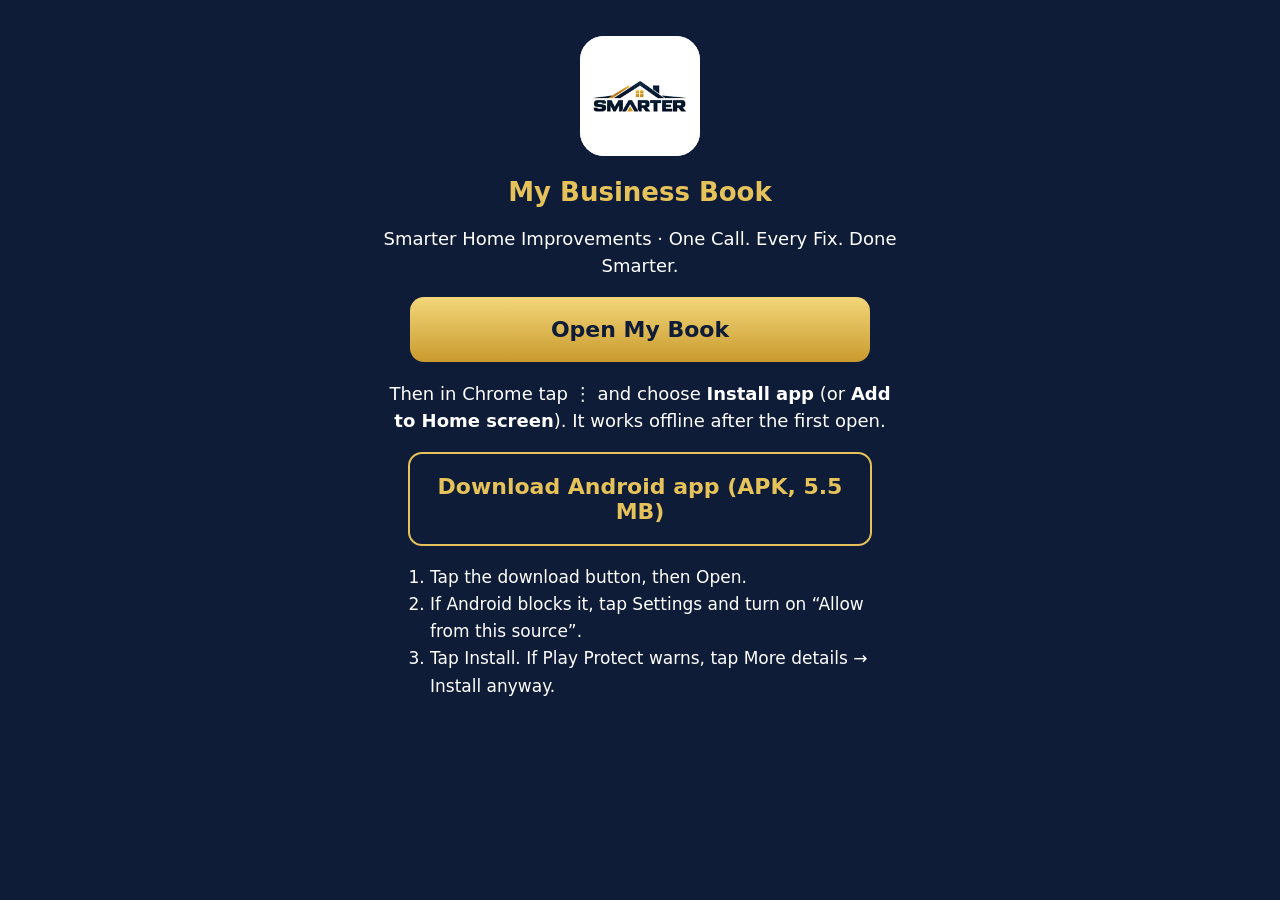
<file: index.html>
<!doctype html><html lang="en"><head><meta charset="utf-8"><meta name="viewport" content="width=device-width,initial-scale=1">
<title>My Business Book — Smarter Home Improvements</title><link rel="icon" href="icon.png">
<style>body{margin:0;font-family:system-ui,sans-serif;background:#0e1c38;color:#fff;text-align:center;padding:24px}
img{width:120px;border-radius:24px;background:#fff;margin-top:12px}h1{color:#e6c25a;font-size:26px}p{font-size:18px;line-height:1.5;max-width:520px;margin:12px auto}
a.b{display:block;max-width:420px;margin:18px auto;padding:20px;border-radius:14px;font-size:22px;font-weight:700;text-decoration:none}
.g{background:linear-gradient(#f3d77a,#c99a2e);color:#0e1c38}.o{border:2px solid #e6c25a;color:#e6c25a}ol{text-align:left;max-width:460px;margin:0 auto;font-size:17px;line-height:1.6}</style></head>
<body><img src="icon.png" alt="Smarter Home Improvements logo"><h1>My Business Book</h1><p>Smarter Home Improvements · One Call. Every Fix. Done Smarter.</p>
<a class="b g" href="app/">Open My Book</a>
<p>Then in Chrome tap ⋮ and choose <b>Install app</b> (or <b>Add to Home screen</b>). It works offline after the first open.</p>
<a class="b o" href="SmarterBusinessBook.apk" download>Download Android app (APK, 5.5 MB)</a>
<ol><li>Tap the download button, then Open.</li><li>If Android blocks it, tap Settings and turn on “Allow from this source”.</li><li>Tap Install. If Play Protect warns, tap More details → Install anyway.</li></ol>
</body></html>
</file>
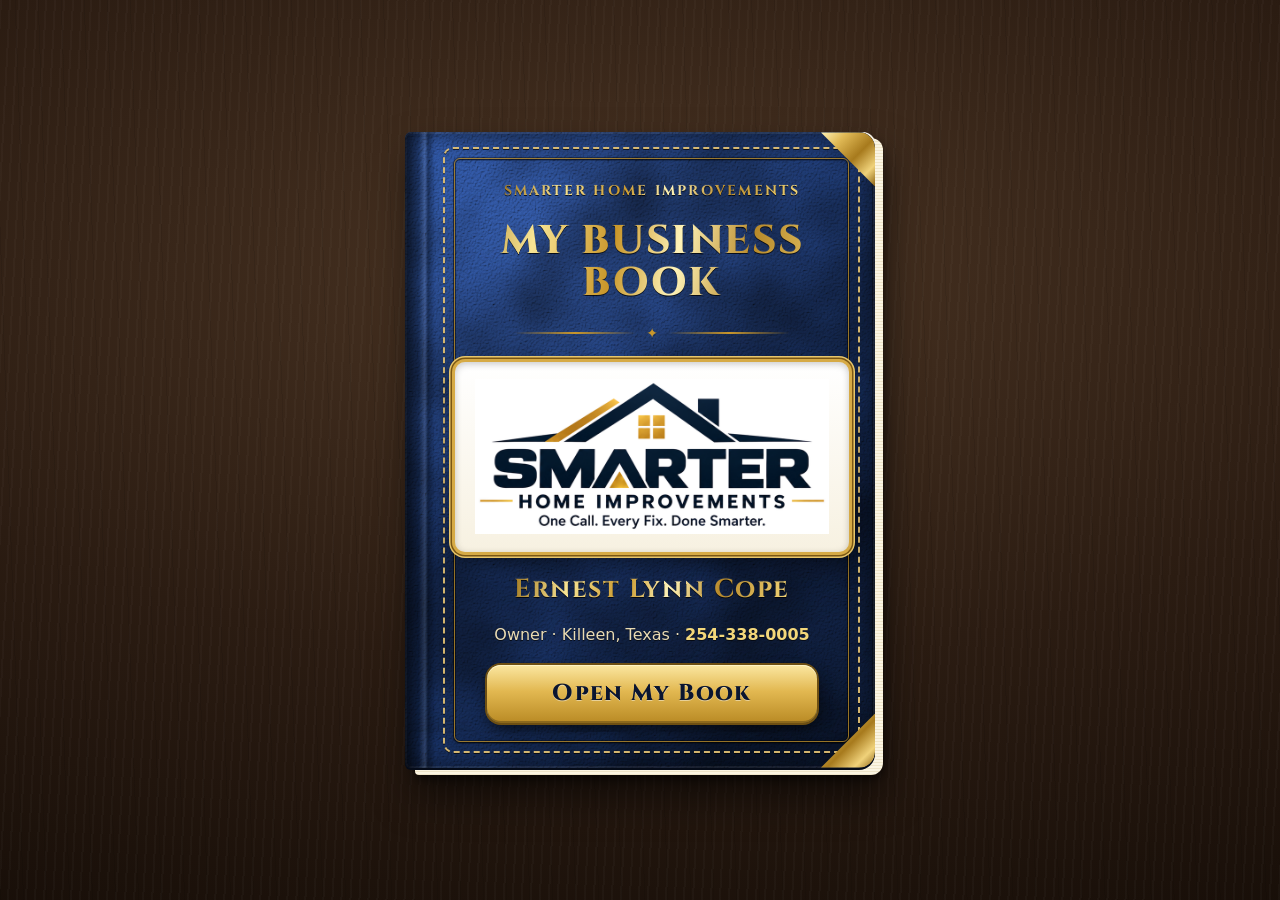
<file: app/index.html>
<!doctype html>
<html lang="en">
<head>
<meta charset="utf-8">
<meta name="viewport" content="width=device-width, initial-scale=1, viewport-fit=cover">
<title>Smarter Home Improvements — My Business Book</title>
<meta name="description" content="Smarter Home Improvements — My Business Book. Jobs, customers, estimates, invoices, payroll and more for Ernest Lynn Cope, Killeen, Texas. Works offline.">
<meta name="theme-color" content="#0e1c38">
<meta name="color-scheme" content="light">
<meta name="mobile-web-app-capable" content="yes">
<meta name="apple-mobile-web-app-capable" content="yes">
<meta name="apple-mobile-web-app-title" content="Business Book">
<meta name="apple-mobile-web-app-status-bar-style" content="black-translucent">
<link rel="manifest" href="manifest.webmanifest">
<link rel="icon" href="favicon.ico" sizes="any">
<link rel="icon" type="image/png" sizes="32x32" href="icons/favicon-32.png">
<link rel="apple-touch-icon" href="icons/apple-touch-icon.png">
<link rel="preload" href="assets/logo-800.png" as="image">
<link rel="stylesheet" href="css/app.css">
</head>
<body>
<a class="skip" href="#view">Skip to content</a>

<!-- ============ COVER ============ -->
<section id="cover-screen" class="cover-screen" aria-label="Book cover">
  <div class="book3d">
    <div class="first-page" aria-hidden="true">
      <img src="assets/logo-800.png" alt="" width="800" height="350">
      <p class="fp-title">Welcome back, Lynn.</p>
      <p class="fp-sub">One job, one plan, one day at a time.</p>
    </div>
    <div class="cover-board">
      <div class="cover-front">
        <div class="spine-hinge" aria-hidden="true"></div>
        <div class="stitch" aria-hidden="true"></div>
        <span class="corner tl" aria-hidden="true"></span><span class="corner tr" aria-hidden="true"></span><span class="corner bl" aria-hidden="true"></span><span class="corner br" aria-hidden="true"></span>
        <div class="cover-content">
          <p class="foil cover-kicker">Smarter Home Improvements</p>
          <h1 class="foil cover-title">My Business Book</h1>
          <div class="rule" aria-hidden="true"><span></span>✦<span></span></div>
          <div class="logo-plate">
            <img src="assets/logo-800.png" alt="Smarter Home Improvements logo — One Call. Every Fix. Done Smarter." width="800" height="350" id="cover-logo">
          </div>
          <p class="foil cover-owner">Ernest Lynn Cope</p>
          <p class="cover-meta">Owner · Killeen, Texas · <a href="tel:2543380005">254-338-0005</a></p>
          <button type="button" id="open-book" class="btn-open"><span>Open My Book</span></button>
          <button type="button" id="cover-install" class="btn-install" hidden>Install on home screen</button>
        </div>
      </div>
      <div class="cover-inside" aria-hidden="true"></div>
    </div>
  </div>
  <p id="offline-note" class="offline-note" hidden>Offline — your book still works and saves on this phone.</p>
</section>

<!-- ============ PIN LOCK ============ -->
<section id="lock" class="lock" hidden role="dialog" aria-modal="true" aria-labelledby="lock-title">
  <div class="lock-card">
    <img src="icons/icon-192.png" alt="" class="lock-logo" width="72" height="72">
    <h2 id="lock-title">Enter your PIN</h2>
    <p id="lock-msg" class="lock-msg" aria-live="polite"></p>
    <div id="pin-dots" class="pin-dots" role="status"></div>
    <input id="pin-input" class="vh" type="password" inputmode="numeric" autocomplete="off" aria-hidden="true" tabindex="-1">
    <div id="keypad" class="keypad">
      <button type="button" data-k="1">1</button><button type="button" data-k="2">2</button><button type="button" data-k="3">3</button>
      <button type="button" data-k="4">4</button><button type="button" data-k="5">5</button><button type="button" data-k="6">6</button>
      <button type="button" data-k="7">7</button><button type="button" data-k="8">8</button><button type="button" data-k="9">9</button>
      <button type="button" data-k="del" aria-label="Erase last number" class="k-fn">⌫</button><button type="button" data-k="0">0</button><button type="button" data-k="ok" class="k-ok" aria-label="OK">OK</button>
    </div>
    <div class="lock-links">
      <button type="button" id="lock-cancel" class="linkish">Back to cover</button>
      <button type="button" id="lock-forgot" class="linkish">Forgot PIN?</button>
    </div>
  </div>
</section>

<!-- ============ OPEN BOOK ============ -->
<div id="book" class="book" hidden>
  <header class="topbar">
    <button type="button" id="btn-back" class="icon-btn" aria-label="Back"><svg class="ic" viewBox="0 0 24 24" aria-hidden="true"><path d="M19 12H5M12 19l-7-7 7-7"/></svg></button>
    <button type="button" id="btn-home" class="icon-btn" aria-label="Front of book"><svg class="ic" viewBox="0 0 24 24" aria-hidden="true"><path d="M3 10.5 12 3l9 7.5"/><path d="M5 9.5V21h14V9.5"/></svg></button>
    <div class="tb-title" id="tb-title">My Business Book</div>
    <span id="net" class="net on" role="status"></span>
    <button type="button" id="btn-search" class="icon-btn" aria-label="Search"><svg class="ic" viewBox="0 0 24 24" aria-hidden="true"><circle cx="11" cy="11" r="7"/><path d="m21 21-4.3-4.3"/></svg></button>
    <button type="button" id="btn-bell" class="icon-btn" aria-label="Reminders"><svg class="ic" viewBox="0 0 24 24" aria-hidden="true"><path d="M18 8a6 6 0 0 0-12 0c0 7-3 9-3 9h18s-3-2-3-9"/><path d="M13.7 21a2 2 0 0 1-3.4 0"/></svg><span id="bell-badge" class="bell-badge" hidden>0</span></button>
    <button type="button" id="btn-lock" class="icon-btn" aria-label="Lock book"><svg class="ic" viewBox="0 0 24 24" aria-hidden="true"><rect x="4" y="11" width="16" height="10" rx="2"/><path d="M8 11V7a4 4 0 0 1 8 0v4"/></svg></button>
  </header>
  <div class="book-body">
    <nav id="tabs" class="tabs" aria-label="Book sections"></nav>
    <main id="page" class="page">
      <div class="page-inner">
        <div id="view" class="view" tabindex="-1"></div>
      </div>
    </main>
  </div>
</div>

<div id="modal-root"></div>
<div id="toast" class="toast" role="status" aria-live="polite"></div>
<div id="print-area" aria-hidden="true"></div>
<noscript><p style="padding:20px;font:18px sans-serif">This book needs JavaScript turned on.</p></noscript>

<script src="js/native.js" defer></script>
<script src="js/store.js" defer></script>
<script src="js/calc.js" defer></script>
<script src="js/ui-core.js" defer></script>
<script src="js/fields.js" defer></script>
<script src="js/pdf.js" defer></script>
<script src="js/sections.js" defer></script>
<script src="js/app.js" defer></script>
</body>
</html>
</file>
<file: app/css/app.css>
/* ===== Smarter Home Improvements — My Business Book ===== */
@font-face { font-family: 'Cinzel'; src: url('../fonts/Cinzel.woff2') format('woff2'); font-weight: 400 900; font-display: swap; }
@font-face { font-family: 'Lora'; src: url('../fonts/Lora.woff2') format('woff2'); font-weight: 400 700; font-display: swap; }
:root {
  --navy-950: #070f22; --navy-900: #0a1530; --navy-800: #0e1c38; --navy-700: #13254a; --navy-600: #1b3262; --navy-500: #27427a;
  --gold: #c9972b; --gold-light: #f3d77a; --gold-dark: #8a6418; --gold-text: #7a5410;
  --paper: #fbf6e8; --paper-2: #f3ead2; --paper-line: #e3d6b4; --card: #fffdf7;
  --ink: #1b2232; --muted: #555d6e; --ok: #1f7a3d; --warn: #9a5b00; --bad: #b3261e; --info: #1d4f91;
  --tab: #c9972b;
  --r: 12px;
  --shadow: 0 1px 2px rgba(20, 20, 40, .12), 0 4px 14px rgba(20, 20, 40, .10);
  --font: Roboto, 'Segoe UI', system-ui, -apple-system, 'Helvetica Neue', Arial, sans-serif;
  --serif: 'Lora', Georgia, 'Times New Roman', serif;
  --display: 'Cinzel', 'Lora', Georgia, serif;
  --leather-grain: url("data:image/svg+xml;utf8,<svg xmlns='http://www.w3.org/2000/svg' width='260' height='260'><filter id='l' x='0' y='0'><feTurbulence type='fractalNoise' baseFrequency='0.62' numOctaves='3' seed='11' stitchTiles='stitch'/><feDiffuseLighting lighting-color='%23ffffff' surfaceScale='2.4'><feDistantLight azimuth='235' elevation='52'/></feDiffuseLighting></filter><rect width='100%' height='100%' filter='url(%23l)'/></svg>");
  --leather-mottle: url("data:image/svg+xml;utf8,<svg xmlns='http://www.w3.org/2000/svg' width='600' height='600'><filter id='m'><feTurbulence type='fractalNoise' baseFrequency='0.008' numOctaves='3' seed='4'/><feColorMatrix values='0 0 0 0 0  0 0 0 0 0  0 0 0 0 0  0 0 0 0.9 -0.25'/></filter><rect width='100%' height='100%' filter='url(%23m)'/></svg>");
  --paper-grain: url("data:image/svg+xml;utf8,<svg xmlns='http://www.w3.org/2000/svg' width='200' height='200'><filter id='p'><feTurbulence type='fractalNoise' baseFrequency='0.9' numOctaves='2' seed='3' stitchTiles='stitch'/><feColorMatrix values='0 0 0 0 0.45  0 0 0 0 0.36  0 0 0 0 0.2  0 0 0 0.07 0'/></filter><rect width='100%' height='100%' filter='url(%23p)'/></svg>");
}
* { box-sizing: border-box; }
html { -webkit-text-size-adjust: 100%; text-size-adjust: 100%; }
html, body { margin: 0; height: 100%; }
body { font-family: var(--font); font-size: 18px; line-height: 1.45; color: var(--ink); background: var(--navy-900); -webkit-tap-highlight-color: transparent; overscroll-behavior-y: none; }
button, input, select, textarea { font: inherit; color: inherit; }
button { cursor: pointer; }
img { max-width: 100%; }
a { color: var(--info); }
[hidden] { display: none !important; }
.vh { position: absolute !important; width: 1px; height: 1px; overflow: hidden; clip: rect(0 0 0 0); clip-path: inset(50%); white-space: nowrap; border: 0; padding: 0; margin: -1px; }
.skip { position: absolute; left: -9999px; top: 0; z-index: 100; background: var(--gold); color: var(--navy-900); padding: 12px 16px; font-weight: 700; }
.skip:focus { left: 8px; top: 8px; }
:focus-visible { outline: 3px solid var(--gold); outline-offset: 2px; }
.ic { width: 24px; height: 24px; fill: none; stroke: currentColor; stroke-width: 2; stroke-linecap: round; stroke-linejoin: round; flex: none; }

/* ---------- Leather base ---------- */
.leather, .cover-front, .book, .lock, .topbar {
  background-color: var(--navy-700);
  background-image: var(--leather-mottle), radial-gradient(120% 90% at 25% 15%, rgba(80, 120, 200, .18), transparent 60%), radial-gradient(90% 80% at 85% 95%, rgba(0, 0, 0, .45), transparent 65%), linear-gradient(150deg, #1b3466 0%, #13254a 45%, #0c1a36 100%);
}
.cover-front::before, .book::before, .lock::before, .topbar::before {
  content: ''; position: absolute; top: 0; right: 0; bottom: 0; left: 0; inset: 0; pointer-events: none; background-image: var(--leather-grain); background-size: 260px 260px; mix-blend-mode: overlay; opacity: .55; border-radius: inherit;
}

/* ---------- Cover screen ---------- */
.cover-screen {
  position: fixed; top: 0; right: 0; bottom: 0; left: 0; inset: 0; display: flex; flex-direction: column; align-items: center; justify-content: center; padding: max(14px, env(safe-area-inset-top)) 14px max(14px, env(safe-area-inset-bottom));
  background: radial-gradient(120% 80% at 50% 30%, #4a3423 0%, #2b1c12 55%, #170e08 100%);
  overflow: hidden;
}
.cover-screen::before { content: ''; position: absolute; top: 0; right: 0; bottom: 0; left: 0; inset: 0; background: repeating-linear-gradient(93deg, rgba(255, 255, 255, .025) 0 2px, transparent 2px 9px), repeating-linear-gradient(88deg, rgba(0, 0, 0, .08) 0 1px, transparent 1px 23px); pointer-events: none; }
.book3d { position: relative; width: min(94vw, 470px, calc((100dvh - 34px) * 0.74)); aspect-ratio: 0.74; perspective: 2200px; }
@supports not (height: 100dvh) { .book3d { width: min(94vw, 470px, calc((100vh - 34px) * 0.74)); } }
.book3d::before { /* page block edges */
  content: ''; position: absolute; top: 6px; bottom: -7px; left: 10px; right: -8px; border-radius: 4px 12px 12px 4px;
  background: repeating-linear-gradient(0deg, #efe5c9 0 1px, #fbf5e2 1px 3px); box-shadow: 0 18px 40px rgba(0, 0, 0, .6), 0 4px 10px rgba(0, 0, 0, .5);
}
.first-page { position: absolute; top: 0; right: 0; bottom: 0; left: 4px; inset: 0 0 0 4px; border-radius: 4px 12px 12px 4px; background: var(--paper); background-image: var(--paper-grain), linear-gradient(90deg, rgba(0, 0, 0, .14), transparent 9%); display: flex; flex-direction: column; align-items: center; justify-content: center; padding: 10%; text-align: center; }
.first-page img { width: 82%; height: auto; }
.fp-title { font-family: var(--serif); font-style: italic; font-size: clamp(22px, 6vw, 30px); color: var(--navy-700); margin: 18px 0 4px; }
.fp-sub { font-family: var(--serif); color: var(--gold-text); font-size: clamp(16px, 4.2vw, 19px); margin: 0; }
.cover-board { position: absolute; top: 0; right: 0; bottom: 0; left: 0; inset: 0; transform-origin: left center; transform-style: preserve-3d; transition: transform 1.2s cubic-bezier(.55, .06, .3, 1); }
.book3d.opening .cover-board { transform: rotateY(-176deg); }
.cover-front, .cover-inside { position: absolute; top: 0; right: 0; bottom: 0; left: 0; inset: 0; border-radius: 6px 16px 16px 6px; backface-visibility: hidden; -webkit-backface-visibility: hidden; }
.cover-front { overflow: hidden; box-shadow: inset 0 0 0 2px rgba(255, 255, 255, .05), inset 0 0 26px rgba(0, 0, 0, .55), inset -3px 0 0 rgba(0, 0, 0, .35), 0 2px 0 #050b18; }
.cover-inside { transform: rotateY(180deg); background: #0d1b38; background-image: radial-gradient(circle at 20% 30%, rgba(201, 151, 43, .25) 0 2px, transparent 3px), radial-gradient(circle at 70% 60%, rgba(255, 255, 255, .12) 0 1px, transparent 2px), linear-gradient(135deg, #1a2f5c, #0b1631); background-size: 22px 22px, 15px 15px, auto; }
.cover-inside::after { content: ''; position: absolute; top: 14px; right: 14px; bottom: 14px; left: 14px; inset: 14px; border: 2px solid rgba(201, 151, 43, .6); border-radius: 8px; }
.spine-hinge { position: absolute; top: 0; bottom: 0; left: 0; width: 34px; background: linear-gradient(90deg, rgba(0, 0, 0, .55) 0, rgba(0, 0, 0, .25) 14px, rgba(255, 255, 255, .10) 20px, rgba(0, 0, 0, .35) 23px, transparent 30px); z-index: 1; }
.stitch { position: absolute; top: 15px; right: 15px; bottom: 15px; left: 38px; inset: 15px 15px 15px 38px; border: 2.5px dashed rgba(234, 200, 120, .9); border-radius: 10px; z-index: 1; filter: drop-shadow(0 1.5px 0 rgba(0, 0, 0, .7)); }
.stitch::after { content: ''; position: absolute; top: 9px; right: 9px; bottom: 9px; left: 9px; inset: 9px; border: 1.5px solid rgba(201, 151, 43, .75); border-radius: 6px; box-shadow: 0 0 0 1px rgba(0, 0, 0, .35), inset 0 0 0 1px rgba(0, 0, 0, .3); }
.corner { position: absolute; width: 54px; height: 54px; z-index: 2; background: linear-gradient(135deg, #fff2b5 0%, #e0b955 25%, #a77a1d 55%, #f0d27a 80%, #8d6416 100%); box-shadow: 0 2px 4px rgba(0, 0, 0, .55); }
.corner.tl { top: 0; left: 0; clip-path: polygon(0 0, 100% 0, 0 100%); display: none; }
.corner.bl { bottom: 0; left: 0; clip-path: polygon(0 0, 0 100%, 100% 100%); display: none; }
.corner.tr { top: 0; right: 0; clip-path: polygon(0 0, 100% 0, 100% 100%); border-top-right-radius: 16px; }
.corner.br { bottom: 0; right: 0; clip-path: polygon(100% 0, 100% 100%, 0 100%); border-bottom-right-radius: 16px; }
.cover-content { position: absolute; top: 30px; right: 26px; bottom: 26px; left: 50px; inset: 30px 26px 26px 50px; z-index: 3; display: flex; flex-direction: column; align-items: center; justify-content: space-evenly; text-align: center; }
.foil { background: linear-gradient(100deg, #a37a22 0%, #f8e494 20%, #c9972b 40%, #fff3b8 56%, #b88a2a 74%, #f3d77a 100%); -webkit-background-clip: text; background-clip: text; color: transparent; filter: drop-shadow(0 1.5px 0 rgba(0, 0, 0, .75)) drop-shadow(0 -1px 0 rgba(255, 255, 255, .06)); margin: 0; }
.cover-kicker { font-family: var(--display); font-weight: 700; letter-spacing: .16em; font-size: clamp(11px, 3vw, 14px); text-transform: uppercase; }
.cover-title { font-family: var(--display); font-weight: 800; font-size: clamp(25px, 8vw, 40px); line-height: 1.05; letter-spacing: .04em; text-transform: uppercase; }
.rule { display: flex; align-items: center; gap: 10px; color: var(--gold); width: 70%; font-size: 14px; }
.rule span { flex: 1; height: 1.5px; background: linear-gradient(90deg, transparent, var(--gold), transparent); }
.logo-plate { width: 100%; padding: 4.5% 5%; border-radius: 10px; background: #fffef9; background-image: linear-gradient(180deg, #ffffff, #f7f1e1); box-shadow: inset 0 2px 7px rgba(0, 0, 0, .22), 0 0 0 3px #d6aa45, 0 0 0 4.5px #7a5714, 0 0 0 6px #e8c66a, 0 10px 22px rgba(0, 0, 0, .55); }
.logo-plate img { display: block; width: 100%; height: auto; }
.cover-owner { font-family: var(--display); font-weight: 700; font-size: clamp(18px, 5.4vw, 26px); letter-spacing: .06em; }
.cover-meta { color: #e9dbb4; font-size: clamp(13px, 3.6vw, 16px); margin: -4px 0 0; text-shadow: 0 1px 0 rgba(0, 0, 0, .6); }
.cover-meta a { color: #f3d77a; text-decoration: none; font-weight: 700; white-space: nowrap; }
.btn-open { position: relative; min-height: 58px; width: 84%; border: 0; border-radius: 14px; font-family: var(--display); font-weight: 800; font-size: clamp(18px, 5.2vw, 23px); letter-spacing: .06em; color: var(--navy-900); background: linear-gradient(180deg, #fbe7a1 0%, #e2b851 45%, #b98a24 100%); box-shadow: 0 1px 0 #fff4c4 inset, 0 -2px 0 rgba(0, 0, 0, .25) inset, 0 0 0 2px #6e4f12, 0 6px 14px rgba(0, 0, 0, .55); text-shadow: 0 1px 0 rgba(255, 255, 255, .45); transition: transform .12s; }
.btn-open:active { transform: translateY(2px); }
.btn-open:focus-visible { outline: 3px solid #fff; outline-offset: 3px; }
.btn-install { min-height: 48px; background: transparent; color: #f3d77a; border: 1.5px solid rgba(243, 215, 122, .7); border-radius: 12px; padding: 0 16px; font-weight: 700; }
.offline-note { position: relative; z-index: 2; margin: 10px 0 0; color: #f3d77a; font-size: 15px; text-align: center; }

/* ---------- Lock ---------- */
.lock { position: fixed; top: 0; right: 0; bottom: 0; left: 0; inset: 0; z-index: 50; display: flex; align-items: center; justify-content: center; padding: 16px; overflow-y: auto; }
.lock-card { position: relative; z-index: 1; width: min(100%, 380px); margin: auto; background: var(--paper); background-image: var(--paper-grain); border-radius: 18px; padding: 16px 16px 8px; text-align: center; box-shadow: 0 0 0 3px var(--gold), 0 0 0 5px #6e4f12, 0 20px 50px rgba(0, 0, 0, .6); }
.lock-logo { width: 60px; height: 60px; border-radius: 16px; box-shadow: 0 0 0 2px var(--gold); }
.lock-card h2 { font-family: var(--serif); color: var(--navy-700); font-size: 21px; margin: 6px 0 4px; line-height: 1.2; }
.lock-msg { margin: 0 0 8px; color: var(--muted); font-size: 16px; }
.pin-dots { display: flex; justify-content: center; gap: 12px; margin: 6px 0 14px; min-height: 22px; }
.pin-dots .dot { width: 18px; height: 18px; border-radius: 50%; border: 2.5px solid var(--navy-600); }
.pin-dots .dot.on { background: var(--navy-600); }
.keypad { display: grid; grid-template-columns: repeat(3, 1fr); gap: 10px; }
.keypad button { min-height: 56px; border-radius: 14px; border: 0; font-size: 26px; font-weight: 600; color: var(--navy-800); background: linear-gradient(180deg, #ffffff, #efe6cd); box-shadow: 0 0 0 1.5px #d4c49a, 0 3px 0 #c8b88c; }
.keypad button:active { transform: translateY(2px); box-shadow: 0 0 0 1.5px #d4c49a, 0 1px 0 #c8b88c; }
.keypad .k-ok { background: linear-gradient(180deg, #27427a, #13254a); color: #f3d77a; font-family: var(--display); font-size: 22px; box-shadow: 0 0 0 1.5px #0a1530, 0 3px 0 #050b18; }
.keypad .k-fn { font-size: 24px; }
.lock-links { display: flex; justify-content: space-between; margin-top: 10px; }
.linkish { background: none; border: 0; color: var(--info); text-decoration: underline; min-height: 48px; padding: 0 6px; font-size: inherit; text-align: left; }
.shake { animation: shake .4s; }
@keyframes shake { 20%, 60% { transform: translateX(-8px); } 40%, 80% { transform: translateX(8px); } }

/* ---------- Open book ---------- */
.book { position: fixed; top: 0; right: 0; bottom: 0; left: 0; inset: 0; display: flex; flex-direction: column; animation: bookIn .45s ease-out; }
@keyframes bookIn { from { opacity: 0; transform: scale(.985); } to { opacity: 1; transform: none; } }
.book.hide-locked > * { visibility: hidden; }
.topbar { position: relative; z-index: 3; display: flex; align-items: center; gap: 2px; padding: max(6px, env(safe-area-inset-top)) 6px 6px; color: #f3e6c0; border-bottom: 2px solid var(--gold); box-shadow: 0 2px 0 rgba(0, 0, 0, .35), 0 6px 14px rgba(0, 0, 0, .3); }
.topbar > * { position: relative; }
.topbar .icon-btn { color: #f3e6c0; }
.tb-title { flex: 1; min-width: 0; font-family: var(--display); font-weight: 700; font-size: 17px; letter-spacing: .03em; white-space: nowrap; overflow: hidden; text-overflow: ellipsis; color: #f3d77a; text-shadow: 0 1px 0 rgba(0, 0, 0, .6); padding: 0 4px; }
.icon-btn { min-width: 48px; min-height: 48px; display: inline-flex; align-items: center; justify-content: center; border: 0; background: transparent; border-radius: 12px; color: var(--navy-700); position: relative; }
.icon-btn:active { background: rgba(255, 255, 255, .12); }
.bell-badge { position: absolute; top: 5px; right: 4px; min-width: 20px; height: 20px; padding: 0 5px; border-radius: 10px; background: #d93025; color: #fff; font-size: 12.5px; font-weight: 800; line-height: 20px; box-shadow: 0 0 0 2px var(--navy-800); }
.net { display: inline-flex; align-items: center; gap: 4px; font-size: 12.5px; font-weight: 700; padding: 3px 8px; border-radius: 99px; margin-right: 2px; }
.net .ic { width: 16px; height: 16px; }
.net.on { color: #a8e6b8; background: rgba(40, 140, 80, .22); }
.net.off { color: #ffd59a; background: rgba(200, 120, 0, .3); }
.book-body { position: relative; z-index: 1; flex: 1; min-height: 0; display: flex; flex-direction: column; }
.tabs { display: flex; gap: 4px; overflow-x: auto; overflow-y: hidden; padding: 10px 10px 0; scrollbar-width: none; scroll-snap-type: x proximity; -webkit-overflow-scrolling: touch; mask-image: linear-gradient(90deg, transparent 0, #000 12px, #000 calc(100% - 18px), transparent 100%); }
.tabs::-webkit-scrollbar { display: none; }
.tab { flex: none; scroll-snap-align: center; display: inline-flex; align-items: center; gap: 6px; min-height: 48px; padding: 6px 14px 8px; margin-top: 6px; border: 0; border-radius: 12px 12px 0 0; color: #fff; font-weight: 700; font-size: 15.5px; background: var(--tab); background-image: linear-gradient(180deg, rgba(255, 255, 255, .22), rgba(0, 0, 0, .12)); box-shadow: inset 0 1px 0 rgba(255, 255, 255, .35), 0 -1px 0 rgba(0, 0, 0, .3); text-shadow: 0 1px 1px rgba(0, 0, 0, .45); opacity: .86; transition: margin .15s, opacity .15s; }
.tab .ic { width: 20px; height: 20px; }
.tab.active { margin-top: 0; opacity: 1; min-height: 54px; box-shadow: inset 0 1px 0 rgba(255, 255, 255, .45), 0 -2px 6px rgba(0, 0, 0, .35); outline: 2px solid rgba(243, 215, 122, .9); outline-offset: -2px; }
.page { position: relative; flex: 1; min-height: 0; overflow-y: auto; overflow-x: hidden; margin: 0 8px max(8px, env(safe-area-inset-bottom)); border-radius: 3px 3px 12px 12px; background-color: var(--paper); background-image: var(--paper-grain), linear-gradient(90deg, rgba(120, 90, 30, .10), transparent 14px, transparent calc(100% - 10px), rgba(120, 90, 30, .08)); border-top: 6px solid var(--tab); box-shadow: 0 0 0 1px rgba(0, 0, 0, .25), 4px 4px 0 #e9dfc3, 6px 6px 0 #d9cca8, 0 10px 26px rgba(0, 0, 0, .45); -webkit-overflow-scrolling: touch; overscroll-behavior: contain; }
.page-inner { max-width: 820px; margin: 0 auto; padding: 16px 16px 28px; }
.view:focus { outline: none; }

/* ---------- Welcome / dashboard ---------- */
.welcome { text-align: center; padding: 8px 4px 14px; margin-bottom: 8px; border-bottom: 1.5px solid var(--paper-line); }
.welcome-ornament { display: flex; align-items: center; gap: 10px; color: var(--gold); justify-content: center; }
.welcome-ornament span { width: 60px; height: 1.5px; background: linear-gradient(90deg, transparent, var(--gold)); }
.welcome-ornament span:last-child { transform: scaleX(-1); }
.welcome-title { font-family: var(--serif); font-style: italic; font-weight: 600; color: var(--navy-700); font-size: clamp(25px, 7vw, 34px); margin: 4px 0 2px; line-height: 1.15; }
.welcome-sub { font-family: var(--serif); color: var(--gold-text); font-size: clamp(17px, 4.6vw, 20px); margin: 0; }
.welcome-date { color: var(--muted); font-size: 15px; margin: 6px 0 0; }
.dash { display: grid; grid-template-columns: repeat(2, minmax(0, 1fr)); gap: 10px; margin: 12px 0 6px; }
.tile { text-align: left; display: grid; grid-template-columns: auto 1fr; grid-template-rows: auto auto auto; column-gap: 8px; align-items: center; padding: 12px; min-height: 108px; border-radius: var(--r); border: 1.5px solid #e2d4ad; background: var(--card); box-shadow: var(--shadow); }
.tile .ic { color: var(--gold-dark); grid-row: 1; }
.tile-label { font-size: 14.5px; font-weight: 700; color: var(--muted); line-height: 1.2; }
.tile-value { grid-column: 1 / -1; font-size: 24px; font-weight: 800; color: var(--navy-700); margin-top: 4px; font-variant-numeric: tabular-nums; }
.tile-sub { grid-column: 1 / -1; font-size: 13.5px; color: var(--muted); line-height: 1.25; overflow: hidden; display: -webkit-box; -webkit-line-clamp: 2; -webkit-box-orient: vertical; }
.tile.warn .tile-value { color: var(--warn); }
.tile.bad { border-color: #e9b4ae; }
.tile.bad .tile-value { color: var(--bad); }
.contents-h { font-family: var(--display); color: var(--navy-700); font-size: 20px; letter-spacing: .06em; margin: 22px 0 8px; display: flex; align-items: center; gap: 10px; }
.contents-h::after { content: ''; flex: 1; height: 1.5px; background: linear-gradient(90deg, var(--gold), transparent); }
.toc { list-style: none; margin: 0; padding: 0; display: grid; gap: 7px; }
.toc-item { width: 100%; display: flex; align-items: center; gap: 10px; min-height: 56px; padding: 6px 10px 6px 0; border: 0; border-radius: 10px; background: var(--card); box-shadow: var(--shadow); text-align: left; overflow: hidden; border-left: 10px solid var(--tab); }
.toc-num { width: 30px; text-align: center; font-family: var(--display); font-weight: 700; color: var(--gold-text); font-size: 15px; }
.toc-item > .ic { color: var(--tab); }
.toc-label { flex: 1; font-weight: 700; font-size: 18px; color: var(--navy-800); }
.toc-count { min-width: 30px; height: 26px; padding: 0 8px; border-radius: 13px; background: var(--paper-2); color: var(--muted); font-size: 14px; font-weight: 700; display: inline-flex; align-items: center; justify-content: center; }
.toc-item .chev { color: #a99b78; }
.tools { display: grid; grid-template-columns: repeat(2, minmax(0, 1fr)); gap: 8px; }
.tool { display: flex; align-items: center; gap: 10px; min-height: 60px; padding: 8px 12px; border-radius: var(--r); border: 1.5px solid #d9c99f; background: linear-gradient(180deg, #fffdf7, #f6efdc); color: var(--navy-800); font-weight: 700; text-align: left; font-size: 16px; }
.tool .ic { color: var(--gold-dark); }
.hint { display: flex; align-items: center; gap: 8px; width: 100%; margin: 14px 0 0; padding: 12px; border-radius: 10px; font-size: 16px; text-align: left; border: 0; min-height: 48px; }
.hint.warn { background: #fff1d6; color: #6e4300; border: 1.5px solid #f0c674; }
.hint.ok { background: #e8f5ec; color: var(--ok); }

/* ---------- Section heads, lists ---------- */
.sec-head { display: flex; align-items: center; gap: 12px; margin: 2px 0 10px; }
.sec-ic { width: 46px; height: 46px; border-radius: 12px; display: inline-flex; align-items: center; justify-content: center; color: #fff; background: var(--tab); background-image: linear-gradient(180deg, rgba(255, 255, 255, .25), rgba(0, 0, 0, .15)); box-shadow: 0 2px 6px rgba(0, 0, 0, .25), inset 0 0 0 1.5px rgba(255, 255, 255, .25); flex: none; }
.sec-head h1 { font-family: var(--display); font-size: clamp(21px, 6vw, 28px); color: var(--navy-800); margin: 0; line-height: 1.15; letter-spacing: .02em; }
.sec-head h1:focus { outline: none; }
.intro { color: #3e4657; margin: 0 0 12px; font-size: 17px; background: rgba(201, 151, 43, .08); border-left: 4px solid var(--gold); padding: 8px 12px; border-radius: 0 8px 8px 0; }
.note-box { display: flex; gap: 10px; align-items: flex-start; background: #eef3fb; border: 1.5px solid #bcd0ee; color: #1d3557; padding: 12px; border-radius: 10px; margin: 0 0 12px; font-size: 16.5px; }
.note-box p { margin: 0 0 6px; }
.note-box p:last-child { margin-bottom: 0; }
.note-box .ic { color: var(--info); margin-top: 2px; }
.small { font-size: 15px; color: var(--muted); }
.center { text-align: center; }
.muted { color: var(--muted); }
.bad { color: var(--bad) !important; }
.sum-line { margin: 4px 0 10px; font-size: 17px; }
.cards { display: grid; gap: 8px; margin: 10px 0; }
.card-row { display: flex; align-items: stretch; gap: 6px; }
.card { flex: 1; min-width: 0; display: flex; align-items: center; gap: 10px; text-align: left; min-height: 64px; padding: 10px 12px 10px 14px; border-radius: 10px; border: 0; border-left: 7px solid var(--tab); background: var(--card); box-shadow: var(--shadow); }
.card:active { transform: scale(.995); background: #fffaf0; }
.card-main { flex: 1; min-width: 0; display: flex; flex-direction: column; }
.card-title { font-weight: 700; font-size: 18px; color: var(--navy-800); overflow-wrap: anywhere; }
.card-sub { font-size: 15px; color: var(--muted); overflow-wrap: anywhere; }
.card-right { display: flex; flex-direction: column; align-items: flex-end; gap: 4px; flex: none; max-width: 45%; }
.amt { font-weight: 800; font-variant-numeric: tabular-nums; color: var(--navy-700); white-space: nowrap; }
.is-done .card-title { text-decoration: line-through; color: var(--muted); }
.quick-done { display: flex; align-items: center; }
.quick-done input { position: absolute; opacity: 0; width: 1px; height: 1px; }
.quick-done span { width: 54px; height: 100%; min-height: 54px; display: inline-flex; align-items: center; justify-content: center; border-radius: 10px; border: 2px solid #cdbf9c; background: var(--card); color: transparent; cursor: pointer; }
.quick-done input:checked + span { background: var(--ok); border-color: var(--ok); color: #fff; }
.quick-done input:focus-visible + span { outline: 3px solid var(--gold); outline-offset: 2px; }
.badge { display: inline-block; font-size: 13px; font-weight: 800; padding: 3px 9px; border-radius: 99px; background: #e8ebf2; color: #39445a; white-space: nowrap; letter-spacing: .01em; }
.badge.ok { background: #dcf1e2; color: #145c2c; }
.badge.warn { background: #fff0cc; color: #7a4800; }
.badge.bad { background: #fde2df; color: #8f1d16; white-space: normal; }
.badge.info { background: #dfe9f9; color: #183f78; }
.badge.mute { background: #ececec; color: #555; }
.empty { text-align: center; padding: 26px 14px; color: var(--muted); border: 2px dashed #d8c99f; border-radius: 14px; margin: 14px 0; background: rgba(255, 255, 255, .4); }
.empty .ic { width: 42px; height: 42px; color: var(--gold); }
.empty h2 { font-family: var(--serif); color: var(--navy-700); margin: 6px 0; font-size: 21px; }
.empty.small { padding: 14px; }
.empty.small p { margin: 0; }
.filter { display: flex; align-items: center; gap: 8px; background: var(--card); border: 2px solid #d8c99f; border-radius: 12px; padding: 0 4px 0 12px; margin: 10px 0; }
.filter .ic { color: var(--muted); }
.filter input { flex: 1; min-width: 0; border: 0; background: transparent; min-height: 50px; font-size: 18px; outline: none; }
.filter:focus-within { border-color: var(--navy-600); box-shadow: 0 0 0 3px rgba(201, 151, 43, .35); }
.filter.big input { min-height: 56px; font-size: 19px; }
.list-actions { display: flex; flex-wrap: wrap; gap: 8px; margin: 18px 0 4px; padding-top: 14px; border-top: 1.5px dashed var(--paper-line); }
.list-actions .btn { flex: 1 1 140px; }
.sub-h { font-family: var(--serif); color: var(--navy-700); font-size: 19px; margin: 18px 0 6px; }
.count { display: inline-block; min-width: 26px; padding: 0 7px; border-radius: 13px; background: var(--paper-2); color: var(--muted); font-size: 14px; font-family: var(--font); text-align: center; vertical-align: middle; }
.filter-chips { margin-bottom: 10px; }
.day-nav { display: flex; align-items: center; gap: 6px; justify-content: center; margin: 4px 0; flex-wrap: wrap; }
.day-nav .icon-btn { background: var(--card); box-shadow: var(--shadow); }
.day-pick input { min-height: 48px; border: 2px solid #d8c99f; border-radius: 10px; padding: 0 10px; background: var(--card); font-size: 17px; }
.day-title { text-align: center; font-family: var(--serif); color: var(--navy-700); margin: 6px 0 2px; font-size: 20px; }

/* ---------- Buttons ---------- */
.btn { display: inline-flex; align-items: center; justify-content: center; gap: 8px; min-height: 52px; padding: 8px 18px; border-radius: 12px; border: 2px solid transparent; font-weight: 700; font-size: 17px; text-decoration: none; line-height: 1.15; text-align: center; transition: transform .08s, filter .15s; }
.btn:active { transform: translateY(1px); filter: brightness(.96); }
.btn:disabled { opacity: .55; }
.btn.primary { color: #fff; background: linear-gradient(180deg, #284682, #13254a); border-color: #0a1530; box-shadow: inset 0 1px 0 rgba(255, 255, 255, .2), 0 2px 0 #050b18, 0 0 0 1px rgba(201, 151, 43, .0); }
.btn.primary .ic { color: var(--gold-light); }
.btn.ghost { color: var(--navy-700); background: var(--card); border-color: #cbbb91; }
.btn.danger { color: #fff; background: linear-gradient(180deg, #cf3b31, #a3241c); border-color: #7d1a14; }
.danger-text { color: var(--bad) !important; border-color: #e6b3ae !important; }
.btn.small { min-height: 48px; padding: 4px 12px; font-size: 15.5px; }
.btn.big { width: 100%; min-height: 60px; font-size: 18.5px; margin: 6px 0; }
.btn-col { display: grid; gap: 8px; }
.call-row { display: flex; gap: 8px; margin: 10px 0; }
.call-row .btn { flex: 1; }

/* ---------- Detail ---------- */
.record { background: var(--card); border-radius: 14px; padding: 14px; box-shadow: var(--shadow); border-top: 4px solid var(--tab); }
.rec-title { display: flex; align-items: flex-start; gap: 10px; justify-content: space-between; flex-wrap: wrap; }
.rec-title h1 { font-family: var(--serif); font-size: clamp(21px, 6vw, 26px); color: var(--navy-800); margin: 0; overflow-wrap: anywhere; }
.rec-title h1:focus { outline: none; }
.rec-sub { color: var(--muted); margin: 4px 0 10px; font-size: 16px; }
.kv { margin: 12px 0 0; display: grid; gap: 0; }
.kv-row { display: grid; grid-template-columns: minmax(110px, 38%) 1fr; gap: 10px; padding: 10px 0; border-bottom: 1px solid #efe6cf; }
.kv-row:last-child { border-bottom: 0; }
.kv dt { color: var(--muted); font-size: 15.5px; font-weight: 600; }
.kv dd { margin: 0; overflow-wrap: anywhere; font-weight: 500; }
.pre { white-space: pre-wrap; }
.prose p { margin: 0 0 12px; font-size: 18px; line-height: 1.55; }
.money-card { margin: 12px 0; border-radius: 12px; padding: 12px; background: linear-gradient(180deg, #f9f4e6, #fffdf7); border: 1.5px solid #e1d1a6; }
.money-card h2 { font-family: var(--serif); margin: 0; color: var(--navy-700); font-size: 19px; }
.money-card .small { margin: 2px 0 8px; }
.money-list > div { display: flex; justify-content: space-between; gap: 10px; padding: 7px 0; border-bottom: 1px dotted #d9c99f; font-size: 17px; }
.money-list > div strong { font-variant-numeric: tabular-nums; white-space: nowrap; }
.money-list .cost span::before { content: '− '; color: #999; }
.money-list .sumrow { font-weight: 700; border-bottom: 1.5px solid #cdb882; }
.money-list .good strong { color: var(--ok); }
.money-list .bad strong { color: var(--bad); }
.money-list .muted strong { color: var(--muted); font-weight: 600; }
.pay-status { margin: 10px 0 2px; padding: 10px 12px; border-radius: 10px; background: #eef0f4; font-size: 17px; }
.pay-status.ok { background: #dcf1e2; color: #145c2c; }
.pay-status.warn { background: #fff0cc; color: #6e4300; }
.pay-status.bad { background: #fde2df; color: #8f1d16; }
.money-grid { display: grid; grid-template-columns: repeat(auto-fit, minmax(130px, 1fr)); gap: 8px; margin: 10px 0; }
.money-grid > div { background: var(--card); border: 1.5px solid #e2d4ad; border-radius: 10px; padding: 10px; display: flex; flex-direction: column; }
.money-grid span { font-size: 14px; color: var(--muted); font-weight: 600; }
.money-grid strong { font-size: 21px; color: var(--navy-700); font-variant-numeric: tabular-nums; }
.related { margin-top: 16px; }
.related h2 { font-family: var(--serif); color: var(--navy-700); font-size: 18px; margin: 0; }
.related-h { display: flex; align-items: center; justify-content: space-between; gap: 8px; }
.cards.compact .card { min-height: 56px; }
.agreement { margin-top: 12px; padding: 12px; border-radius: 10px; border: 1.5px dashed #c9a9bb; background: #fbf4f8; }
.agreement h2 { margin: 0 0 6px; font-family: var(--serif); font-size: 18px; color: #6d2a4b; }
.actions { position: sticky; bottom: -28px; z-index: 2; display: grid; grid-template-columns: repeat(auto-fill, minmax(140px, 1fr)); gap: 8px; margin: 14px -16px -28px; padding: 12px 16px calc(14px + env(safe-area-inset-bottom)); background: linear-gradient(180deg, rgba(251, 246, 232, .85), var(--paper) 30%); border-top: 1.5px solid var(--paper-line); backdrop-filter: blur(3px); }
.table-wrap { overflow-x: auto; margin: 10px 0; border-radius: 10px; border: 1.5px solid #e2d4ad; }
.tbl { width: 100%; border-collapse: collapse; font-size: 16px; background: var(--card); }
.tbl th { background: var(--navy-700); color: #f3e6c0; text-align: left; font-weight: 700; padding: 9px 8px; font-size: 14.5px; }
.tbl td { padding: 9px 8px; border-top: 1px solid #efe6cf; vertical-align: top; }
.tbl .r { text-align: right; white-space: nowrap; font-variant-numeric: tabular-nums; }
.tbl tfoot td { font-weight: 600; background: #faf5e8; }
.tbl tr.grand td { font-weight: 800; font-size: 18px; background: #f1e6c6; color: var(--navy-800); }
.thumbs { display: grid; grid-template-columns: repeat(auto-fill, minmax(96px, 1fr)); gap: 8px; margin: 8px 0; }
.thumbs:empty { display: none; }
.thumb { position: relative; aspect-ratio: 1; border-radius: 10px; overflow: hidden; background: #eee6d0; box-shadow: var(--shadow); }
.thumb-open { padding: 0; border: 0; width: 100%; height: 100%; background: none; }
.thumb img { width: 100%; height: 100%; object-fit: cover; display: block; }
.thumb-del { position: absolute; top: 4px; right: 4px; width: 40px; height: 40px; border-radius: 50%; border: 0; background: rgba(0, 0, 0, .65); color: #fff; display: inline-flex; align-items: center; justify-content: center; }
.photo-full { width: 100%; border-radius: 10px; }

/* ---------- Forms ---------- */
.rec-form { display: grid; gap: 4px; }
.field { margin: 0 0 12px; }
.field > label, .field > .label { display: block; font-weight: 700; color: var(--navy-800); font-size: 16.5px; margin-bottom: 6px; }
.req { color: var(--bad); }
.req-note { margin: 0 0 6px; }
.field input[type=text], .field input[type=tel], .field input[type=email], .field input[type=number], .field input[type=date], .field input[type=time], .field input[type=password], .field select, .field textarea, .item-row input, .contrib-row input, .contrib-row select {
  width: 100%; min-height: 52px; padding: 10px 12px; border: 2px solid #cdbf9c; border-radius: 10px; background: #fffef9; font-size: 18px; color: var(--ink); -webkit-appearance: none; appearance: none;
}
.field select, .contrib-row select { background-image: linear-gradient(45deg, transparent 50%, var(--navy-700) 50%), linear-gradient(135deg, var(--navy-700) 50%, transparent 50%); background-position: calc(100% - 20px) 50%, calc(100% - 14px) 50%; background-size: 6px 6px; background-repeat: no-repeat; padding-right: 36px; }
.field textarea { min-height: 96px; resize: vertical; line-height: 1.4; }
.field input:focus, .field select:focus, .field textarea:focus, .item-row input:focus, .contrib-row input:focus, .contrib-row select:focus { border-color: var(--navy-600); outline: none; box-shadow: 0 0 0 3px rgba(201, 151, 43, .45); }
.field.invalid input, .field.invalid select, .field.invalid textarea { border-color: var(--bad); box-shadow: 0 0 0 3px rgba(179, 38, 30, .2); }
.help { margin: 5px 0 0; font-size: 14.5px; color: var(--muted); }
.input-row { display: flex; gap: 6px; align-items: stretch; }
.input-row > input, .input-row > textarea, .input-row > select { flex: 1; min-width: 0; }
.mic { flex: none; width: 52px; min-height: 52px; border-radius: 10px; border: 2px solid #cdbf9c; background: linear-gradient(180deg, #fffdf7, #f2e9d0); color: var(--navy-700); display: inline-flex; align-items: center; justify-content: center; }
.mic.listening { background: #d93025; border-color: #a3241c; color: #fff; animation: pulse 1s infinite; }
@keyframes pulse { 50% { box-shadow: 0 0 0 6px rgba(217, 48, 37, .25); } }
.money-input { display: flex; align-items: stretch; }
.money-input > span { display: inline-flex; align-items: center; padding: 0 12px; border: 2px solid #cdbf9c; border-right: 0; border-radius: 10px 0 0 10px; background: #f2e9d0; font-weight: 800; color: var(--navy-700); }
.money-input input { border-radius: 0 10px 10px 0 !important; min-width: 0; flex: 1; width: 100%; min-height: 52px; padding: 10px 12px; border: 2px solid #cdbf9c; background: #fffef9; font-size: 18px; }
.stepper { display: flex; align-items: stretch; gap: 6px; }
.stepper input { flex: 1; min-width: 0; text-align: center; font-weight: 700; font-size: 20px !important; }
.stepper .step { flex: none; width: 56px; min-height: 52px; border-radius: 10px; border: 2px solid #cdbf9c; background: linear-gradient(180deg, #fffdf7, #f2e9d0); color: var(--navy-700); display: inline-flex; align-items: center; justify-content: center; }
.stepper .step:active { background: #eadfbf; }
.stepper .unit { align-self: center; color: var(--muted); font-weight: 700; min-width: 30px; }
.stepper.sm .step { width: 48px; min-height: 48px; }
.stepper.sm input { min-height: 48px; }
.chips { display: flex; flex-wrap: wrap; gap: 6px; margin-top: 8px; }
.chip { min-height: 48px; padding: 6px 14px; border-radius: 24px; border: 1.5px solid #d3c290; background: #fffaf0; color: var(--navy-700); font-size: 15.5px; font-weight: 600; }
.chip.on { background: var(--navy-700); color: #fff; border-color: var(--navy-800); }
.chip:active { background: #f1e5c4; }
.segmented { display: flex; flex-wrap: wrap; gap: 6px; }
.seg { flex: 1 1 auto; min-height: 50px; padding: 6px 12px; border-radius: 10px; border: 2px solid #cdbf9c; background: #fffef9; font-weight: 700; font-size: 16px; color: var(--navy-700); }
.seg.on { background: var(--navy-700); color: #fff; border-color: var(--navy-800); box-shadow: inset 0 0 0 2px var(--gold); }
.segmented.col { flex-direction: column; }
.segmented.col .seg { text-align: left; display: flex; flex-direction: column; padding: 10px 14px; }
.segmented.col .seg span { font-weight: 500; font-size: 15px; opacity: .9; }
.check-chips { display: flex; flex-wrap: wrap; gap: 6px; }
.check-chip { position: relative; display: inline-flex; }
.check-chip input { position: absolute; opacity: 0; width: 1px; height: 1px; }
.check-chip span { display: inline-flex; align-items: center; min-height: 48px; padding: 6px 14px; border-radius: 24px; border: 2px solid #cdbf9c; background: #fffef9; font-weight: 600; cursor: pointer; }
.check-chip span::before { content: ''; width: 18px; height: 18px; border: 2px solid #9c8b5f; border-radius: 4px; margin-right: 8px; background: #fff; }
.check-chip input:checked + span { background: var(--navy-700); color: #fff; border-color: var(--navy-800); }
.check-chip input:checked + span::before { background: var(--gold) url("data:image/svg+xml;utf8,<svg xmlns='http://www.w3.org/2000/svg' viewBox='0 0 24 24'><path d='M20 6 9 17l-5-5' fill='none' stroke='%230a1530' stroke-width='4'/></svg>") center/14px no-repeat; border-color: var(--gold); }
.check-chip input:focus-visible + span { outline: 3px solid var(--gold); outline-offset: 2px; }
.toggle { display: flex; align-items: center; gap: 12px; min-height: 52px; cursor: pointer; font-weight: 700; color: var(--navy-800); }
.toggle input { position: absolute; opacity: 0; width: 1px; height: 1px; }
.toggle .track { position: relative; flex: none; width: 58px; height: 34px; border-radius: 17px; background: #cfc6b0; transition: background .15s; box-shadow: inset 0 1px 3px rgba(0, 0, 0, .25); }
.toggle .track::after { content: ''; position: absolute; top: 3px; left: 3px; width: 28px; height: 28px; border-radius: 50%; background: #fff; box-shadow: 0 1px 3px rgba(0, 0, 0, .35); transition: transform .15s; }
.toggle input:checked + .track { background: var(--ok); }
.toggle input:checked + .track::after { transform: translateX(24px); }
.toggle input:focus-visible + .track { outline: 3px solid var(--gold); outline-offset: 2px; }
.calc-box { background: #f1e8cf; border-radius: 10px; padding: 12px; font-size: 18px; margin: 0 0 12px; text-align: center; }
.calc-box:empty { display: none; }
.items { display: grid; gap: 10px; margin-top: 10px; }
.item-row { border: 1.5px solid #e2d4ad; border-radius: 12px; padding: 10px; background: #fffdf6; }
.item-nums { display: grid; grid-template-columns: 1fr 1fr; gap: 8px; margin-top: 8px; align-items: end; }
.item-nums label { font-size: 14.5px; font-weight: 700; color: var(--muted); display: grid; gap: 4px; }
.it-amt { font-weight: 800; color: var(--navy-700); align-self: center; font-variant-numeric: tabular-nums; }
.it-del { justify-self: end; border: 1.5px solid #e6b3ae; color: var(--bad); background: #fff; }
.items-total { display: flex; flex-wrap: wrap; gap: 6px 16px; justify-content: flex-end; align-items: baseline; margin-top: 10px; padding: 10px 12px; border-radius: 10px; background: #f1e8cf; font-size: 16px; }
.items-total strong { font-size: 20px; color: var(--navy-800); }
.add-line, .add-contrib { margin-top: 8px; width: 100%; }
.contribs { display: grid; gap: 10px; margin: 6px 0; }
.contrib-row { border: 1.5px solid #e2d4ad; border-radius: 12px; padding: 10px; background: #fffdf6; display: grid; gap: 8px; }
.contrib-row label { font-size: 14.5px; font-weight: 700; color: var(--muted); display: grid; gap: 4px; }
.two { display: grid; grid-template-columns: 1fr 1fr; gap: 8px; }
.contrib-total { margin-top: 8px; font-size: 16px; text-align: right; }
.photo-btns { display: flex; gap: 8px; flex-wrap: wrap; }
.photo-btns .btn { flex: 1 1 140px; }
.note-box + .field { margin-top: 4px; }
.form-actions { position: sticky; bottom: 0; z-index: 2; display: grid; grid-template-columns: 1fr 1.6fr; gap: 10px; margin: 10px -16px -28px; padding: 12px 16px calc(14px + env(safe-area-inset-bottom)); background: linear-gradient(180deg, rgba(251, 246, 232, .85), var(--paper) 30%); border-top: 1.5px solid var(--paper-line); }
#set-form .form-actions { grid-template-columns: 1fr; position: static; margin: 6px 0 0; padding: 0; background: none; border: 0; }
.csv-grid { display: grid; grid-template-columns: repeat(auto-fill, minmax(150px, 1fr)); gap: 8px; }
.csv-grid .btn { justify-content: flex-start; font-size: 15.5px; }
.dotc { width: 14px; height: 14px; border-radius: 4px; background: var(--tab); flex: none; }
.pay-rows { display: grid; gap: 8px; margin: 10px 0; }
.pay-row { display: grid; grid-template-columns: 1fr auto; gap: 6px 10px; align-items: center; background: var(--card); border-radius: 12px; padding: 12px; box-shadow: var(--shadow); border-left: 7px solid var(--tab); }
.pay-main { display: flex; flex-direction: column; gap: 3px; align-items: flex-start; }
.pay-main strong { font-size: 18px; color: var(--navy-800); }
.pay-main > span:not(.badge) { color: var(--muted); font-size: 15px; }
.pay-amt { font-size: 21px; font-weight: 800; color: var(--navy-700); font-variant-numeric: tabular-nums; }
.pay-act { grid-column: 1 / -1; }
.pay-act .btn { width: 100%; }

/* ---------- Modal & toast ---------- */
.modal-wrap { position: fixed; top: 0; right: 0; bottom: 0; left: 0; inset: 0; z-index: 80; background: rgba(5, 10, 25, .62); display: flex; align-items: flex-end; justify-content: center; animation: fadeIn .15s; }
.modal { width: 100%; max-width: 560px; max-height: 92dvh; overflow-y: auto; background: var(--paper); background-image: var(--paper-grain); border-radius: 18px 18px 0 0; padding: 18px 16px calc(16px + env(safe-area-inset-bottom)); box-shadow: 0 -8px 30px rgba(0, 0, 0, .4); border-top: 4px solid var(--gold); animation: up .2s ease-out; }
.modal h2 { font-family: var(--serif); color: var(--navy-800); margin: 0 0 8px; font-size: 22px; }
.modal p { margin: 0 0 12px; }
.modal-actions { display: grid; grid-template-columns: 1fr 1fr; gap: 10px; margin-top: 14px; }
.modal-actions.col { grid-template-columns: 1fr; }
@keyframes up { from { transform: translateY(40px); opacity: .4; } }
@keyframes fadeIn { from { opacity: 0; } }
.toast { visibility: hidden; position: fixed; left: 50%; top: calc(64px + env(safe-area-inset-top)); z-index: 90; transform: translate(-50%, -220%); display: flex; align-items: center; gap: 12px; max-width: min(92vw, 560px); padding: 12px 16px; border-radius: 14px; background: var(--navy-800); color: #fff; font-size: 16.5px; box-shadow: 0 0 0 2px var(--gold), 0 10px 26px rgba(0, 0, 0, .45); transition: transform .25s; pointer-events: none; }
.toast.show { visibility: visible; transform: translate(-50%, 0); }
.toast.show.has-action { pointer-events: auto; }
.toast.bad { background: #7d1a14; }
.toast-btn { background: var(--gold); color: var(--navy-900); border: 0; border-radius: 10px; min-height: 44px; padding: 0 12px; font-weight: 800; flex: none; }
#print-area { display: none; }

/* ---------- Responsive ---------- */
@media (max-width: 359px) {
  body { font-size: 17.5px; }
  .page-inner { padding: 12px 12px 24px; }
  .page { margin: 0 5px 5px; }
  .dash { grid-template-columns: 1fr 1fr; gap: 7px; }
  .tile { padding: 9px; min-height: 100px; }
  .tile-value { font-size: 20px; }
  .tools { grid-template-columns: 1fr; }
  .net span { display: none; }
  .tb-title { font-size: 15px; }
  .icon-btn { min-width: 44px; }
  .kv-row { grid-template-columns: 1fr; gap: 2px; }
  .actions { grid-template-columns: 1fr 1fr; margin: 14px -12px -24px; padding-left: 12px; padding-right: 12px; bottom: -24px; }
  .form-actions { margin: 10px -12px -24px; padding-left: 12px; padding-right: 12px; bottom: 0; }
  .cover-content { top: 26px; right: 20px; bottom: 22px; left: 44px; inset: 26px 20px 22px 44px; }
  .stitch { top: 12px; right: 12px; bottom: 12px; left: 34px; inset: 12px 12px 12px 34px; }
  .item-nums { grid-template-columns: 1fr; }
}
@media (max-width: 480px) { .net span { display: none; } .net { padding: 4px; margin: 0; } .net .ic { width: 18px; height: 18px; } .tb-title { font-size: 15.5px; letter-spacing: 0; } .topbar .icon-btn { min-width: 46px; } }
@media (max-height: 600px) { .keypad button { min-height: 50px; } .lock-logo { display: none; } }
@media (min-width: 640px) {
  .dash { grid-template-columns: repeat(3, minmax(0, 1fr)); }
  .toc { grid-template-columns: 1fr 1fr; }
  .tools { grid-template-columns: repeat(4, minmax(0, 1fr)); }
  .modal-wrap { align-items: center; }
  .modal { border-radius: 18px; }
  .item-nums { grid-template-columns: 1fr 1fr auto auto; }
}
@media (min-width: 1000px) {
  .book-body { flex-direction: row-reverse; justify-content: center; padding: 18px 0 18px 24px; }
  .tabs { flex-direction: column; overflow-y: auto; overflow-x: visible; padding: 14px 0 14px 0; gap: 3px; mask-image: none; width: 190px; flex: none; }
  .tab { border-radius: 0 12px 12px 0; margin: 0 0 0 0; padding: 6px 12px; min-height: 44px; width: 170px; justify-content: flex-start; transform: translateX(-6px); }
  .tab.active { transform: translateX(0); width: 182px; min-height: 48px; }
  .page { flex: 0 1 900px; margin: 0; border-top-width: 0; border-right: 8px solid var(--tab); border-radius: 12px 4px 4px 12px; }
  .page-inner { padding: 26px 30px 34px; }
  .actions, .form-actions { margin-left: -30px; margin-right: -30px; padding-left: 30px; padding-right: 30px; bottom: 0; margin-bottom: -34px; }
}
@media (prefers-reduced-motion: reduce) {
  *, *::before, *::after { animation-duration: .01ms !important; animation-iteration-count: 1 !important; transition-duration: .01ms !important; scroll-behavior: auto !important; }
}

/* ---------- Print ---------- */
@media print {
  @page { size: letter; margin: 14mm; }
  html, body { background: #fff !important; height: auto; }
  body > *:not(#print-area) { display: none !important; }
  #print-area { display: block !important; color: #111; font-family: Arial, Helvetica, sans-serif; font-size: 11.5pt; }
  .pr-head { display: flex; justify-content: space-between; align-items: center; gap: 18px; border-top: 6px solid #102140; padding-top: 8px; }
  .pr-head img { width: 62mm; height: auto; }
  .pr-biz { display: flex; flex-direction: column; text-align: right; font-size: 10.5pt; }
  .pr-biz strong { font-size: 14pt; color: #102140; }
  .pr-biz em { color: #a07413; }
  .pr-title { display: flex; justify-content: space-between; background: #102140 !important; color: #fff !important; padding: 7px 12px; margin: 10px 0; font-weight: 700; font-size: 14pt; border: 2px solid #c9972b; -webkit-print-color-adjust: exact; print-color-adjust: exact; }
  .pr-title span:last-child { color: #e2b851; }
  #print-area h2 { font-size: 12.5pt; color: #102140; border-bottom: 1.5px solid #c9972b; margin: 14px 0 6px; }
  #print-area dl { display: grid; grid-template-columns: 42mm 1fr; gap: 3px 10px; margin: 6px 0; }
  #print-area dt { font-weight: 700; color: #555; }
  #print-area dd { margin: 0; }
  #print-area table { width: 100%; border-collapse: collapse; margin: 6px 0; }
  #print-area th { background: #102140 !important; color: #fff !important; text-align: left; padding: 5px; -webkit-print-color-adjust: exact; print-color-adjust: exact; }
  #print-area td { padding: 5px; border-bottom: 1px solid #ddd; }
  #print-area .r { text-align: right; }
  #print-area .pr-tot { width: 60%; margin-left: 40%; }
  #print-area .pr-tot .bold td { font-weight: 800; font-size: 12.5pt; border-top: 2px solid #102140; }
  #print-area .pr-sign { display: flex; justify-content: space-between; margin-top: 40px; }
  #print-area .pr-sign div { border-top: 1px solid #111; width: 45%; padding-top: 4px; font-size: 10pt; color: #555; }
  #print-area footer { margin-top: 18px; border-top: 1.5px solid #c9972b; padding-top: 6px; font-size: 9.5pt; color: #666; text-align: center; }
  #print-area .pre { white-space: pre-wrap; }
}

.book3d.no-anim, .book3d.no-anim * { transition: none !important; animation: none !important; }
#page { scroll-padding-bottom: 120px; scroll-padding-top: 12px; }

/* Record actions sit under the title so they never cover the record */
.record .actions { position: static; margin: 12px 0 18px; padding: 0; background: none; border: 0; backdrop-filter: none; }

/* Fallbacks for older Android WebViews (before Chrome 88) */
@supports not (aspect-ratio: 1) {
  .book3d { height: min(127vw, 635px, calc(100vh - 34px)); }
  .thumb { height: 0; padding-top: 100%; }
  .thumb-open { position: absolute; top: 0; left: 0; }
}
</file>
